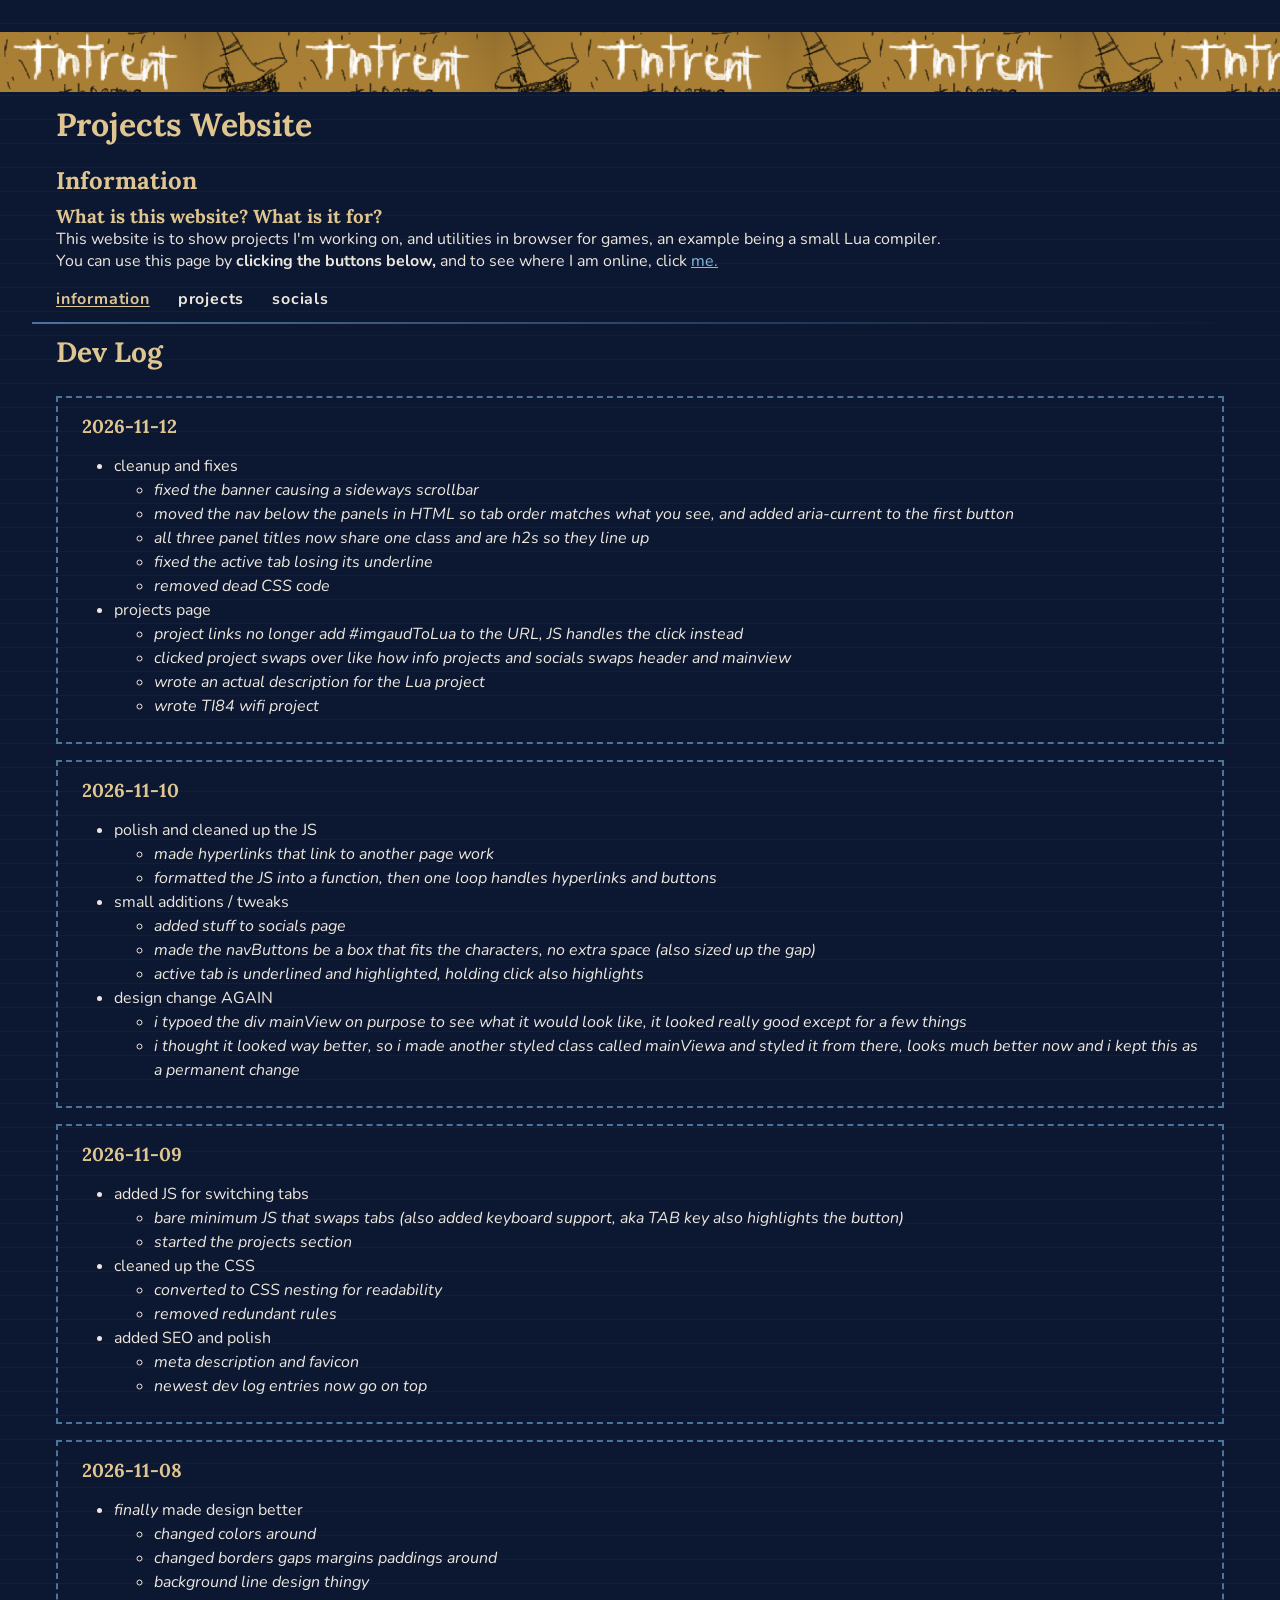
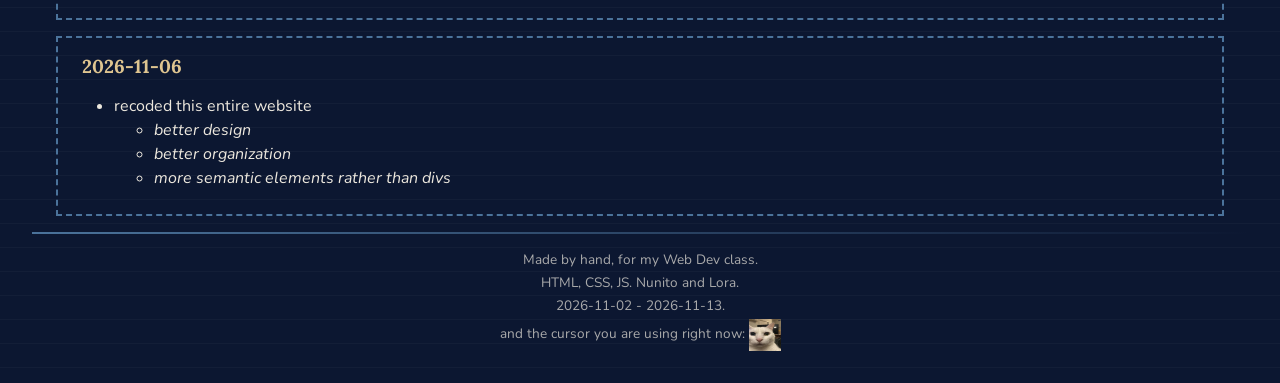
<file: index.html>
<!DOCTYPE html>
<html lang="en">
    <head>
        <title>tntrent's Projects</title>
        <meta charset="UTF-8">
        <meta name="viewport" content="width=device-width, initial-scale=1">
        <meta name="description" content="tntrent's Projects: in browser game utilities like a small Lua compiler, and links to find me online.">
        <link rel="icon" href="./media/images/favicon.png">
        <link rel="stylesheet" href="./css/base.css">
        <link rel="stylesheet" href="./css/header.css">
        <link rel="stylesheet" href="./css/main.css">
        <link rel="stylesheet" href="./css/footer.css"> <!-- separated a singular large CSS file into multiple for readability -->
        <link rel="preconnect" href="https://fonts.googleapis.com">
        <link rel="preconnect" href="https://fonts.gstatic.com" crossorigin>
        <link href="https://fonts.googleapis.com/css2?family=Nunito:ital,wght@0,200..1000;1,200..1000&family=Lora:wght@500;700&display=swap" rel="stylesheet">
        <script src="./js/script.js" defer></script> <!-- for the buttons -->
    </head>
    <body>
        <div class="mainView">
            <header class="headerContent">
                <div class="headerBanner"></div>
                <h1>Projects Website</h1>
                <section class="headerInformation panel headerPanel" data-page="info">
                    <h2>Information</h2>
                    <h3>What is this website? What is it for?</h3>
                    <p>This website is to show projects I'm working on, and utilities in browser for games, an example being a small Lua compiler.</p>
                    <p>You can use this page by <strong>clicking the buttons below,</strong> and to see where I am online, click <a href="#socials" class="pageLink" data-page="socials">me.</a></p>
                </section>
                <section class="headerProjects panel headerPanel hidden" data-page="projects">
                    <h2>Projects/Utilities</h2>
                    <h3>Finished projects / utilities or ones I'm working on.</h3>
                    <p>Here you can see current projects/utilities that I've either finished or I'm currently working on.</p>
                    <p>You can use this page by <strong>clicking the buttons next to the Projects title</strong> which will swap the view to the project.</p>
                </section>
                <section class="headerSocials panel headerPanel hidden" data-page="socials">
                    <h2>Socials</h2>
                    <h3>Where to find me online / contacts.</h3>
                    <p>Here you can find out how to contact me or to see what I do online.</p>
                    <p>You can use this page just by <strong>clicking a link</strong> or <strong>copying my username.</strong></p>
                </section>
                <nav class="headerNav" aria-label="Main">
                    <button class="headerButtons active" type="button" data-page="info" aria-current="page">information</button>
                    <button class="headerButtons" type="button" data-page="projects">projects</button>
                    <button class="headerButtons" type="button" data-page="socials">socials</button>
                </nav>
            </header>
            <main>
                <section class="mainInformation panel" data-page="info">
                    <h2 class="panelTitle">Dev Log</h2>
                    <article class="entry">
                        <h3><time datetime="2026-11-12">2026-11-12</time></h3>
                        <ul>
                            <li>cleanup and fixes
                                <ul>
                                    <li>fixed the banner causing a sideways scrollbar</li>
                                    <li>moved the nav below the panels in HTML so tab order matches what you see, and added aria-current to the first button</li>
                                    <li>all three panel titles now share one class and are h2s so they line up</li>
                                    <li>fixed the active tab losing its underline</li>
                                    <li>removed dead CSS code</li>
                                </ul>
                            </li>
                            <li>projects page
                                <ul>
                                    <li>project links no longer add #imgaudToLua to the URL, JS handles the click instead</li>
                                    <li>clicked project swaps over like how info projects and socials swaps header and mainview</li>
                                    <li>wrote an actual description for the Lua project</li>
                                    <li>wrote TI84 wifi project</li>
                                </ul>
                            </li>
                        </ul>
                    </article>
                    <article class="entry">
                        <h3><time datetime="2026-11-10">2026-11-10</time></h3>
                        <ul>
                            <li>polish and cleaned up the JS
                                <ul>
                                    <li>made hyperlinks that link to another page work</li>
                                    <li>formatted the JS into a function, then one loop handles hyperlinks and buttons</li>
                                </ul>
                            </li>
                            <li>small additions / tweaks
                                <ul>
                                    <li>added stuff to socials page</li>
                                    <li>made the navButtons be a box that fits the characters, no extra space (also sized up the gap)</li>
                                    <li>active tab is underlined and highlighted, holding click also highlights</li>
                                </ul>
                            </li>
                            <li>design change AGAIN
                                <ul>
                                    <li>i typoed the div mainView on purpose to see what it would look like, it looked really good except for a few things</li>
                                    <li>i thought it looked way better, so i made another styled class called mainViewa and styled it from there, looks much better now and i kept this as a permanent change</li>
                                </ul>
                            </li>
                        </ul>
                    </article>
                    <article class="entry">
                        <h3><time datetime="2026-11-09">2026-11-09</time></h3>
                        <ul>
                            <li>added JS for switching tabs
                                <ul>
                                    <li>bare minimum JS that swaps tabs (also added keyboard support, aka TAB key also highlights the button)</li>
                                    <li>started the projects section</li>
                                </ul>
                            </li>
                            <li>cleaned up the CSS
                                <ul>
                                    <li>converted to CSS nesting for readability</li>
                                    <li>removed redundant rules</li>
                                </ul>
                            </li>
                            <li>added SEO and polish
                                <ul>
                                    <li>meta description and favicon</li>
                                    <li>newest dev log entries now go on top</li>
                                </ul>
                            </li>
                        </ul>
                    </article>
                    <article class="entry">
                        <h3><time datetime="2026-11-08">2026-11-08</time></h3>
                        <ul>
                            <li><em>finally</em> made design better
                                <ul>
                                    <li>changed colors around</li>
                                    <li>changed borders gaps margins paddings around</li>
                                    <li>background line design thingy</li>
                                </ul>
                            </li>
                        </ul>
                    </article>
                    <article class="entry">
                        <h3><time datetime="2026-11-06">2026-11-06</time></h3>
                        <ul>
                            <li>recoded this entire website
                                <ul>
                                    <li>better design</li>
                                    <li>better organization</li>
                                    <li>more semantic elements rather than divs</li>
                                </ul>
                            </li>
                        </ul>
                    </article>
                </section>
                <section class="mainProjects panel hidden" data-page="projects">
                    <header class="projectsTop">
                        <h2 class="panelTitle">Projects</h2>
                        <nav class="projectsNav" aria-label="Projects">
                            <a href="#TI84Wifi" class="projectButtons active">TI-84 Link Port wifi</a>
                            <a href="#imgaudToLua" class="projectButtons">Image/Audio to Commodiesel (Lua)</a>
                        </nav>
                    </header>
                    <div class="projectView">
                        <article class="project" id="TI84Wifi">
                            <h3>TI-84 connected to wifi</h3>
                            <p>Before I start, I want to say that I got my inspiration for this project from <a href="https://www.youtube.com/@ChromaLock" target="_blank" rel="noopener noreferrer">ChromaLock</a>
                                and <a href="https://github.com/KermMartian" target="_blank" rel="noopener noreferrer">KermMartian's</a> <a href="https://github.com/KermMartian/ArTICL" target="_blank" rel="noopener noreferrer">ArTICL.</a>
                                I also made this project entirely with <strong>AI.</strong> I mainly used Claude, and I did this as I didn't know C/C++ and wanted to learn more.
                            </p>
                            <p>This project was to connect my TI-84 to wifi using the Link Port. In short I wired an ESP32 to the Link Port internally to the TI-84, and had
                                code on the ESP32 to communicate to the calculator pretending to be another calculator. 
                            </p>
                            <p>I used <a href="https://github.com/KermMartian/ArTICL" target="_blank" rel="noopener noreferrer">ArTICL</a> library, and slightly modified it
                                so it would work in my case. It is a library made by
                                <a href="https://github.com/KermMartian" target="_blank" rel="noopener noreferrer">KermMartian</a>
                                and the library is to connect your own hardware (an ESP32) to the calculator.
                            </p>
                            <p>I then went on to making sure everything was solid and working, and connected the calculator to my NAS at home, where I could retrieve files.
                                For example, if the calculator died and I had lost my stuff, I could just fetch it from the drive. I made a program for this on the calculator
                                that is a mini file browser, and after doing this I created my own app flashing library, which hasn't been made before as it is much more
                                difficult than making the ArTICL library. I give all credit of this project to
                                <a href="https://www.youtube.com/@ChromaLock" target="_blank" rel="noopener noreferrer">ChromaLock</a>,
                                <a href="https://github.com/KermMartian" target="_blank" rel="noopener noreferrer">KermMartian</a>,
                                and AI. I understood everything in this project, yet I used AI the entire time. It was still a learning experience, and I know much more now
                                mainly because of those people. (I like to credit AI less. Yes, without it this would have taken much longer, but I wouldn't have been able to
                                do it without the inspiration of ChromaLock and KermMartian.)
                            </p>
                            <p>Link to the repo <a href="https://github.com/tntren/TI-84_ESP32" target="_blank" rel="noopener noreferrer">here.</a></p>
                        </article>
                        <article class="project hidden" id="imgaudToLua">
                            <h3>Image/Audio to Commodiesel (Lua).</h3>
                            <p>Planned: upload a file, preview the output, and copy the generated Lua. (this will convert audio or images/videos into raw "beeps" or pixel data for the custom Lua computer to understand.)</p>
                        </article>
                    </div>
                </section>
                <section class="mainSocials panel hidden" data-page="socials">
                    <h2 class="panelTitle">Find me here</h2>
                    <ul class="socialsList">
                        <li class="social">
                            <h3>GitHub</h3>
                            <p>Code for my projects are usually on here</p>
                            <a href="https://github.com/tntren" target="_blank" rel="noopener noreferrer">https://github.com/tntren</a>
                        </li>
                        <li class="social">
                            <h3>Discord</h3>
                            <p>Probably the easiest way to contact me</p>
                            <p>Username: tntrent<br>(255122989954236416)</p>
                        </li>
                    </ul>
                </section>
            </main>
        </div>
        <hr class="footerDivider">
        <footer class="mainFooter">
            <p>Made by hand, for my Web Dev class.</p>
            <p>HTML, CSS, JS. Nunito and Lora.</p>
            <p>2026-11-02 - 2026-11-13.</p>
            <p class="catNote">and the cursor you are using right now: <a href="./media/images/cannyCat.png" target="_blank"><img src="./media/images/cannyCat.png" alt="picture of the Canny Cat." class="cannyCatImg"></a></p>
        </footer>
    </body>
</html>
</file>
<file: css/base.css>
:root {
    --page: hsl(222, 60%, 12%);
    --header: hsl(222, 50%, 7%);
    /* --header-body: hsl(222, 45%, 11%); */
    /* --surface: hsl(218, 45%, 20%); */
    --border: hsl(210, 35%, 45%);
    --text: hsl(40, 30%, 90%);
    --footer-text: hsl(40 30% 90% / 0.7);
    --heading: hsl(40, 55%, 72%);
    --hyperlink: hsl(205, 60%, 70%);

    --site-width: 1620px;
    --inset: 1.5rem;
    --panel-top: 3.5rem;
}

*, *::before, *::after {
    box-sizing: border-box;
}

html {
    cursor: -webkit-image-set(url("../media/images/pointer.png") 2x) 0 0, auto;
    cursor: image-set(url("../media/images/pointer.png") 2x) 0 0, auto;

    overflow-y: scroll; /* always show the scroll bar so the page doesn't shift between tabs */
    overflow-x: clip; /* stops the full width banner from causing a sideways scrollbar*/
    scrollbar-width: thin;
    scrollbar-color: var(--border) var(--header);
}

.hidden { display: none !important; } /* JS toggles this class to hide inactive tabs */

a { color: var(--hyperlink); }

h1, h2, h3 {
    font-family: "Lora", Georgia, serif;
    color: var(--heading);
}

/* custom cursors, image-set picks the scale, the two numbers are the click point, the last value is the fallback */
a, button {
    cursor: -webkit-image-set(url("../media/images/link.png") 3x) 8.3 0, pointer;
    cursor: image-set(url("../media/images/link.png") 3x) 8.3 0, pointer;
}

body {
    background-image: repeating-linear-gradient(
        180deg, transparent 0 23px, hsla(0, 0%, 100%, 0.03) 23px 24px
    );

    background-color: var(--page);
    color: var(--text);

    font-family: "Nunito", Tahoma, sans-serif;
    margin: 2rem;

    .mainView {
        margin: 1rem auto;
        max-width: var(--site-width);
    }
}
</file>
<file: css/header.css>
.headerContent {
    display: grid;
    border-bottom: 2px solid;
    /* border-image paints a gradient line that fades out, the "1" is the slice size */
    border-image: linear-gradient(90deg, var(--border), transparent) 1;

    h1 {
        margin: 0;
        padding: 0.75rem var(--inset);
    }

    .headerBanner {
        /* 100vw is the whole screen width, the negative margin pulls it out of the centered container */
        width: 100vw;
        margin-left: calc(50% - 50vw);
        min-height: 60px;

        background-image: url(../media/images/banner.png);
        background-size: auto 100%;
        background-repeat: repeat-x;
        background-position: center;
    }

    .headerNav {
        display: flex;
        flex-wrap: wrap;
        justify-content: flex-start;
        gap: 1.75rem;
        
        margin: 0;
        padding: 0 var(--inset) 0.75rem;

        .headerButtons {
            background: none;
            border: none;
            border-radius: 0;
            color: var(--text);

            font-family: inherit;
            font-weight: bold;
            font-size: 1rem;
            letter-spacing: 0.05rem;

            padding: 0;

            &:hover {
                color: var(--heading);
            }
            &.active, &:active {
                color: var(--heading);

                text-decoration: underline;
                text-underline-offset: 2px;
            }
            &:focus-visible { color: var(--heading); }
        }
    }
    .headerPanel {
        /* all panels share one grid cell, (row 3), so the nav (placed after them in the HTML) ends up visually below them.
           hidden panels use visibility instead of display:none so they keep their space and the page doesn't jump betwen tabs */
        grid-area: 3 / 1;
        margin: 0 0 1rem;

        &.hidden {
            display: block !important; /* overrides the global .hidden rule on purpose */
            visibility: hidden;
        }

        h2 {
            margin: 0;
            padding: 0.5rem var(--inset);
            font-size: 1.5rem;
        }
        h3,
        p {
            margin: 0;
            padding: 0 var(--inset);
        }
    }
}
</file>
<file: css/main.css>
.panelTitle {
    height: var(--panel-top);
    margin: 0 var(--inset);
    display: flex;
    align-items: center;
    font-size: 1.75rem;
}

.mainInformation {
    .entry {
        border: 2px dashed var(--border);
        padding: 0.5rem 1rem;
        margin: 1rem var(--inset);

        text-align: left;

        h3 { margin: 0.5rem; }

        ul {
            line-height: 1.5rem;
            ul { font-style: italic; }
        }
    }
}

.mainProjects {
    text-align: center;
    .projectsTop {
        display: flex;
        flex-wrap: wrap;
        align-items: baseline;
        gap: 0 1.75rem;
    }
    .projectsNav {
        display: flex;
        align-items: center;
        gap: 1.75rem;
        margin: 0;

        .projectButtons {
            display: inline-block;
            background: none;
            border: none;
            border-radius: 0;
            color: var(--text);

            font-family: inherit;
            font-weight: bold;
            text-decoration: none;
            font-size: 1rem;
            letter-spacing: 0.05rem;

            padding: 0;

            &:hover {
                color: var(--heading);
            }
            &:active, &.active {
                color: var(--heading);

                text-decoration: underline;
                text-underline-offset: 2px;
            }
            &:focus-visible { color: var(--heading); }
        }
    }
    .projectView {
        .project {
            border: 2px dashed var(--border);
            padding: 0.5rem 1rem;
            margin: 1rem var(--inset);
    
            text-align: left;

            h3 {
                margin: 5px 0;
                font-size: 1.25rem;
            }
            h4 {
                margin: 5px 0;
                font-size: 1rem;
                max-width: 140ch;
            }
            p {
                max-width: 140ch;
            }
        }
    }
}

.mainSocials {
    .socialsList {
        list-style: none;
        margin: 1rem var(--inset);
        padding: 0;

        display: grid;
        grid-template-columns: repeat(auto-fit, minmax(240px, 1fr));
        gap: 1rem;
    }
    .social {
        border: 2px dashed var(--border);
        padding: 0.5rem 1rem;

        p { margin: 0 0 0.5rem; }
        h3 { margin: 0.5rem 0; }
    }
}
</file>
<file: css/footer.css>
.footerDivider {
    max-width: var(--site-width);
    margin: 1rem auto;

    border: none;
    border-top: 2px solid;
    /* border-image paints a gradient line that fades out, the "1" is the slice size */
    border-image: linear-gradient(90deg, var(--border), transparent) 1;
}

.mainFooter {
    max-width: var(--site-width);
    margin: 0 auto 1rem;

    text-align: center;
    font-size: 0.85rem;
    color: var(--footer-text);

    p {
        margin: 0.25rem 0;
    }
    .cannyCatImg {
        height: 2rem;
        width: 2rem;
        vertical-align: middle;
    }
}
</file>
